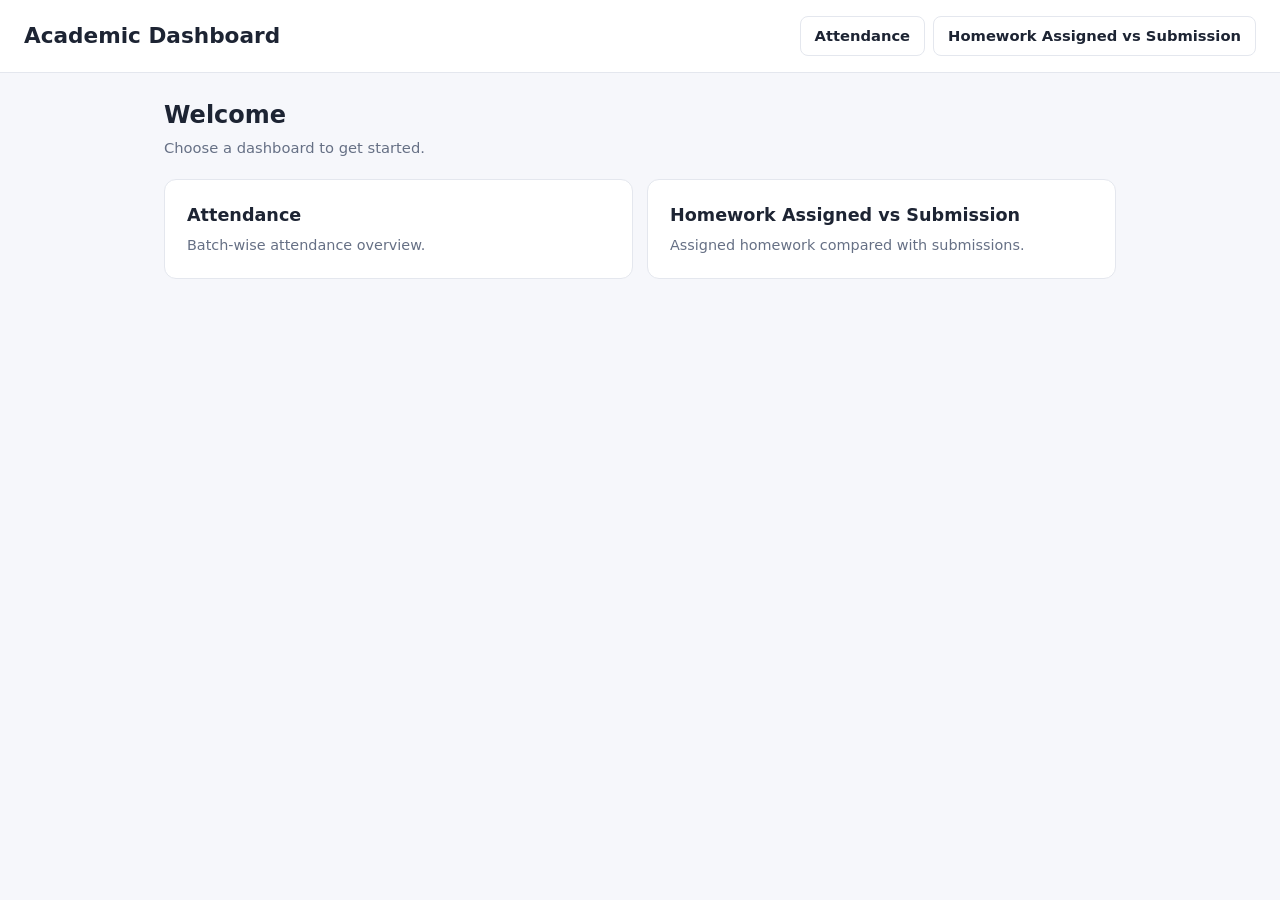
<file: index.html>
<!DOCTYPE html>
<html lang="en"><head><meta charset="utf-8"><meta name="viewport" content="width=device-width, initial-scale=1">
<title>Academic Dashboard</title><link rel="stylesheet" href="style.css"></head>
<body>
<header><a class="brand" href="index.html">Academic Dashboard</a>
<nav><a href="Batch_attendance_dashboard.html">Attendance</a><a href="HW_Assigned_Submission.html">Homework Assigned vs Submission</a></nav></header>
<main>
<h1>Welcome</h1><p class="sub">Choose a dashboard to get started.</p>
<div class="tiles">
<a class="tile" href="Batch_attendance_dashboard.html"><h2>Attendance</h2><p>Batch-wise attendance overview.</p></a>
<a class="tile" href="HW_Assigned_Submission.html"><h2>Homework Assigned vs Submission</h2><p>Assigned homework compared with submissions.</p></a>
</div></main></body></html>
</file>
<file: style.css>
:root{--bg:#f6f7fb;--card:#fff;--text:#1d2433;--muted:#667085;--line:#e4e7ee;--accent:#3b5bdb;--soft:#e7ecff;--good:#2f9e6e;--warn:#e8a33d;--bad:#d9534f;color-scheme:light}
@media (prefers-color-scheme:dark){:root{--bg:#12151c;--card:#1b2030;--text:#e8ebf3;--muted:#9aa3b5;--line:#2b3247;--accent:#8ea4ff;--soft:#252e52;--good:#4cc38a;--warn:#f0b865;--bad:#ef7b77;color-scheme:dark}}
*{box-sizing:border-box}
body{margin:0;background:var(--bg);color:var(--text);font-family:system-ui,-apple-system,"Segoe UI",Roboto,sans-serif;line-height:1.5}
header{background:var(--card);border-bottom:1px solid var(--line);padding:16px 24px;display:flex;flex-wrap:wrap;align-items:center;justify-content:space-between;gap:12px}
header a.brand{font-size:1.35rem;font-weight:700;color:var(--text);text-decoration:none}
nav{display:flex;gap:8px;flex-wrap:wrap}
nav a{padding:8px 14px;border-radius:8px;text-decoration:none;color:var(--text);font-weight:600;font-size:.92rem;border:1px solid var(--line)}
nav a:hover{background:var(--soft)}
nav a.active{background:var(--accent);border-color:var(--accent);color:#fff}
main{max-width:1000px;margin:0 auto;padding:24px}
h1{margin:0 0 4px;font-size:1.5rem}
.sub{color:var(--muted);margin:0 0 20px;font-size:.92rem}
.tiles{display:grid;gap:14px;grid-template-columns:repeat(auto-fit,minmax(260px,1fr))}
.tile{display:block;background:var(--card);border:1px solid var(--line);border-radius:12px;padding:22px;text-decoration:none;color:inherit}
.tile:hover{border-color:var(--accent)}
.tile h2{margin:0 0 6px;font-size:1.1rem}.tile p{margin:0;color:var(--muted);font-size:.9rem}
.kpis{display:grid;gap:12px;grid-template-columns:repeat(auto-fit,minmax(150px,1fr));margin-bottom:20px}
.kpi{background:var(--card);border:1px solid var(--line);border-radius:12px;padding:14px 16px}
.kpi span{display:block;color:var(--muted);font-size:.8rem}.kpi b{font-size:1.6rem}
.panel{background:var(--card);border:1px solid var(--line);border-radius:12px;padding:18px}
.row{display:grid;grid-template-columns:110px 1fr 130px;align-items:center;gap:12px;margin:12px 0;font-size:.9rem}
.track{height:14px;background:var(--line);border-radius:7px;overflow:hidden}
.fill{height:100%;border-radius:7px}
.pair{display:flex;flex-direction:column;gap:4px}.pair .track{height:10px}
.legend{display:flex;gap:16px;font-size:.8rem;color:var(--muted)}
.legend i{display:inline-block;width:10px;height:10px;border-radius:2px;margin-right:5px}
.val{text-align:right;font-weight:600}
@media(max-width:560px){header,main{padding:14px}.row{grid-template-columns:1fr;gap:4px}.val{text-align:left}}
</file>
